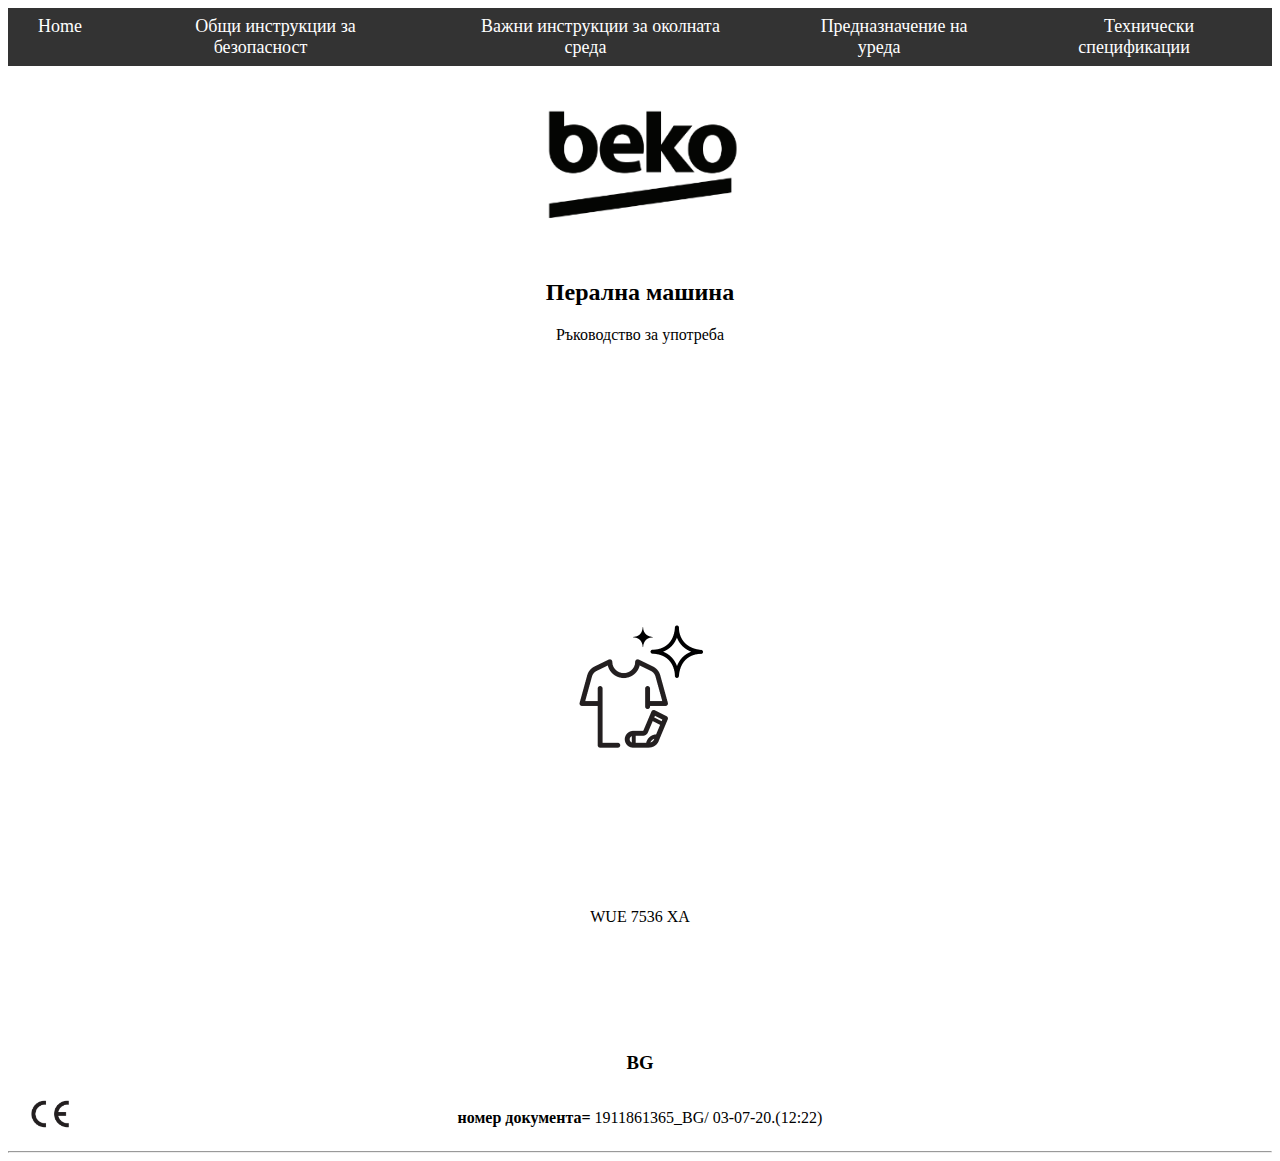
<file: index.html>
﻿<!DOCTYPE html>

<html lang="en" xmlns="http://www.w3.org/1999/xhtml">
<head>
    <meta charset="utf-8" />
    <title>Перална машина Beko</title>
    <link rel="stylesheet" href=" Proekt14.css" type="text/css" />
   
</head>
<body>
    <nav>
        <ul class="nav-menu" id="menu">
            <li><a href="index.html">Home</a></li>
            <li><a href="FirstPage.html">Общи инструкции за безопасност</a></li>
            <li><a href="SecondPage.html">Важни инструкции за околната среда</a></li>
            <li><a href="ThirdPage.html">Предназначение на уреда</a></li>
            <li><a href="ForthPage.html">Технически спецификации</a></li>
        </ul>
    </nav>
    <div id="HomePage">
        <img id="logoBeko" src="IMG/LogoBeko.png" width="260" />
        <h2>Перална машина</h2>
        <p>Ръководство за употреба</p>
        <img id="logoClothes" src="IMG/ClothesLogo.png" width="150" />
        <p>WUE 7536 XA</p>
        <h3>BG</h3>
        <div id="FirstPageFooter">
            <img id="CESymbol" src="IMG/CESymbol.png" width="50" />
            <p><strong>номер документа=</strong> 1911861365_BG/ 03-07-20.(12:22)</p>
        </div>
        <hr />
    </div>
</body>
</html>
</file>
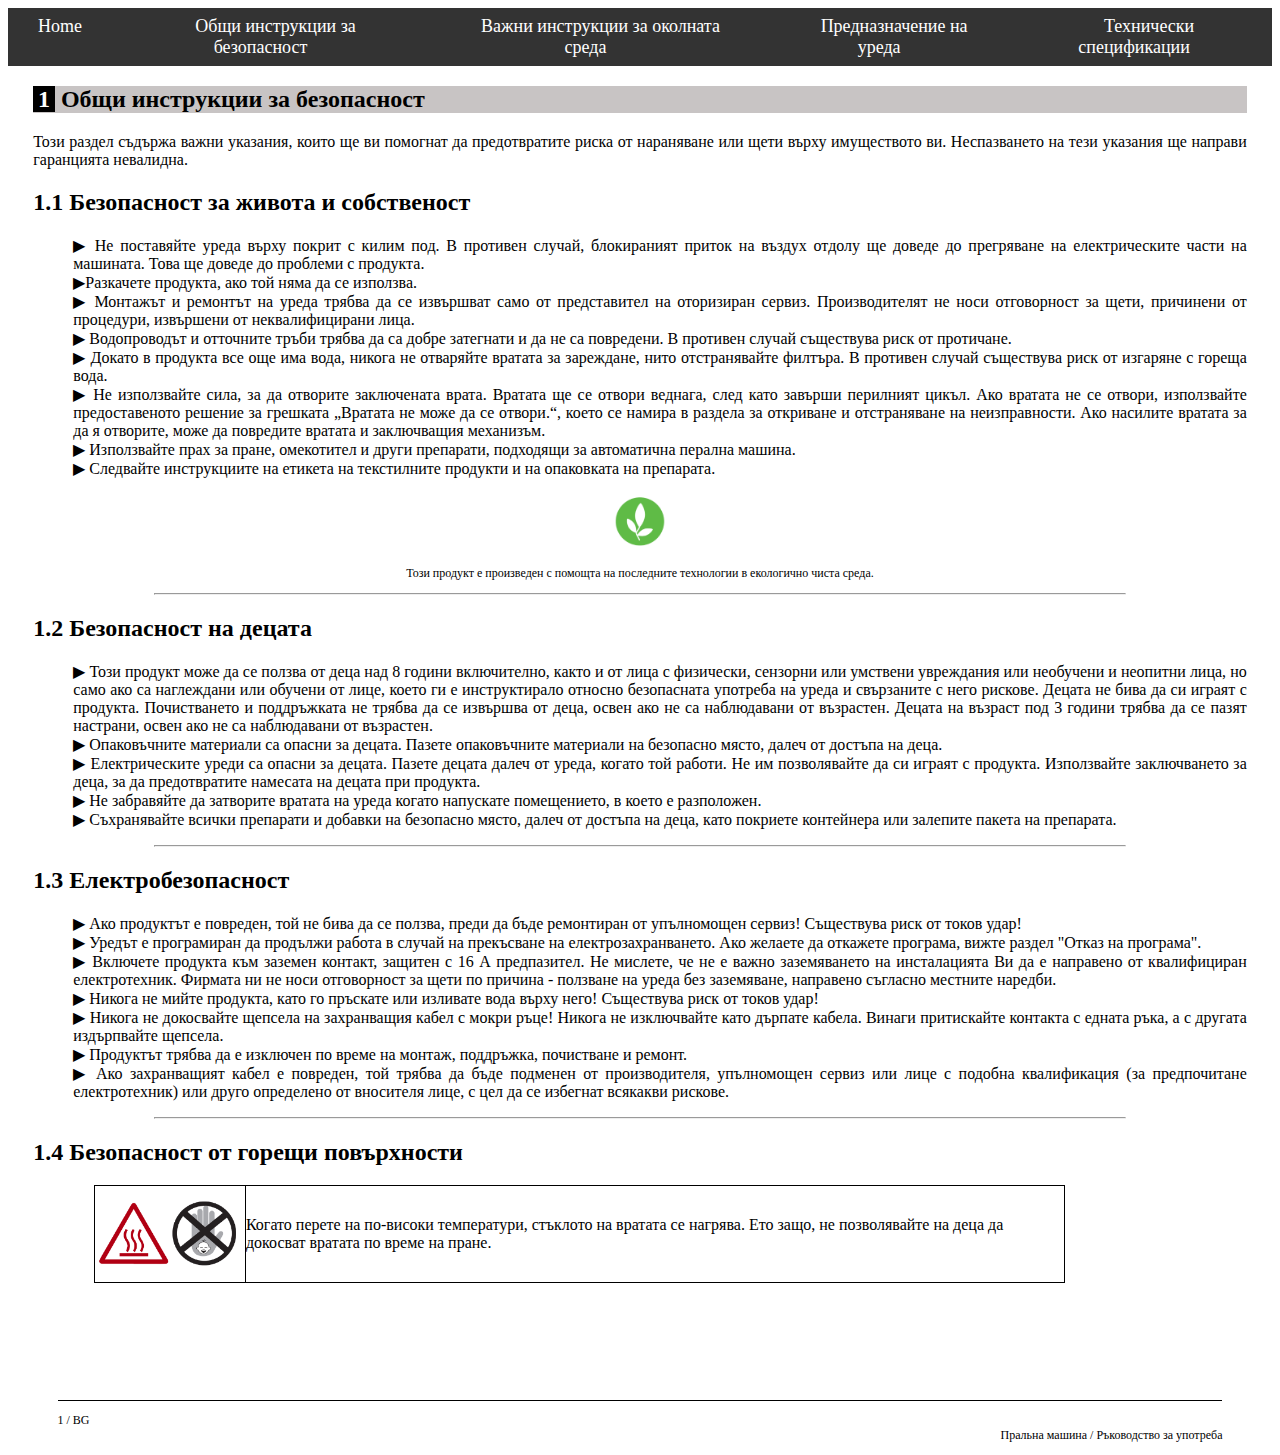
<file: FirstPage.html>
﻿<!DOCTYPE html>

<html lang="en" xmlns="http://www.w3.org/1999/xhtml">
<head>
    <meta charset="utf-8" />
    <title>Общи инструкции за безопасност</title>
    <link rel="stylesheet" href=" Proekt14.css" type="text/css" />
</head>
<body>
    <nav>
        <ul class="nav-menu" id="menu">
            <li><a href="index.html">Home</a></li>
            <li><a href="FirstPage.html">Общи инструкции за безопасност</a></li>
            <li><a href="SecondPage.html">Важни инструкции за околната среда</a></li>
            <li><a href="ThirdPage.html">Предназначение на уреда</a></li>
            <li><a href="ForthPage.html">Технически спецификации</a></li>
        </ul>
    </nav>
    <div class="SecoundPage">
        <h2 id="StartTitle"><span id="FirstTitle">1</span> Общи инструкции за безопасност</h2>
        <p>
            Този раздел съдържа важни указания, които ще ви
            помогнат да предотвратите риска от нараняване или
            щети върху имуществото ви. Неспазването на тези
            указания ще направи гаранцията невалидна.
        </p>
        <h2>1.1 Безопасност за живота и собственост</h2>
        <ul id="FirstUl" style="list-style-type:none">
            <li>
                Не поставяйте уреда върху покрит с килим под. В
                противен случай, блокираният приток на въздух отдолу
                ще доведе до прегряване на електрическите части на
                машината. Това ще доведе до проблеми с продукта.
            </li>
            <li>Разкачете продукта, ако той няма да се използва.</li>
            <li>
                Монтажът и ремонтът на уреда трябва да се извършват
                само от представител на оторизиран сервиз.
                Производителят не носи отговорност за щети, причинени
                от процедури, извършени от неквалифицирани лица.
            </li>
            <li>
                Водопроводът и отточните тръби трябва да са добре
                затегнати и да не са повредени. В противен случай
                съществува риск от протичане.
            </li>
            <li>
                Докато в продукта все още има вода, никога не отваряйте
                вратата за зареждане, нито отстранявайте филтъра. В
                противен случай съществува риск от изгаряне с гореща
                вода.
            </li>
            <li>
                Не използвайте сила, за да отворите заключената
                врата. Вратата ще се отвори веднага, след като завърши
                перилният цикъл. Ако вратата не се отвори, използвайте
                предоставеното решение за грешката „Вратата не може
                да се отвори.“, което се намира в раздела за откриване и
                отстраняване на неизправности. Ако насилите вратата за
                да я отворите, може да повредите вратата и заключващия
                механизъм.
            </li>
            <li>
                Използвайте прах за пране, омекотител и други
                препарати, подходящи за автоматична перална машина.
            </li>
            <li>
                Следвайте инструкциите на етикета на текстилните
                продукти и на опаковката на препарата.
            </li>
        </ul>
        <div id="SecoundPageFooter">
            <img id="LogoEco" src="IMG/EcoLogo.png" width="60" />
            <p>Този продукт е произведен с помощта на последните технологии в екологично чиста среда.</p>
            <hr />
        </div>

    </div>
    <div class="SecoundPage">
        <h2>1.2 Безопасност на децата</h2>
        <ul id="SecondUl" style="list-style-type:none">
            <li>
                Този продукт може да се ползва от деца над 8 години
                включително, както и от лица с физически, сензорни или
                умствени увреждания или необучени и неопитни лица,
                но само ако са наглеждани или обучени от лице, което ги
                е инструктирало относно безопасната употреба на уреда
                и свързаните с него рискове. Децата не бива да си играят
                с продукта. Почистването и поддръжката не трябва да
                се извършва от деца, освен ако не са наблюдавани от
                възрастен. Децата на възраст под 3 години трябва да
                се пазят настрани, освен ако не са наблюдавани от
                възрастен.
            </li>
            <li>
                Опаковъчните материали са опасни за децата. Пазете
                опаковъчните материали на безопасно място, далеч от
                достъпа на деца.
            </li>
            <li>
                Електрическите уреди са опасни за децата. Пазете децата
                далеч от уреда, когато той работи. Не им позволявайте
                да си играят с продукта. Използвайте заключването
                за деца, за да предотвратите намесата на децата при
                продукта.
            </li>
            <li>
                Не забравяйте да затворите вратата на уреда когато
                напускате помещението, в което е разположен.
            </li>
            <li>
                Съхранявайте всички препарати и добавки на безопасно
                място, далеч от достъпа на деца, като покриете
                контейнера или залепите пакета на препарата.
            </li>
        </ul>
        <hr />
    </div>
    <div class="SecoundPage">
        <h2>1.3 Електробезопасност </h2>
        <ul id="ThirdUl" style="list-style-type:none">
            <li>
                Ако продуктът е повреден, той не бива да се ползва,
                преди да бъде ремонтиран от упълномощен сервиз!
                Съществува риск от токов удар!
            </li>
            <li>
                Уредът е програмиран да продължи работа в случай на
                прекъсване на електрозахранването. Ако желаете да
                откажете програма, вижте раздел "Отказ на програма".
            </li>
            <li>
                Включете продукта към заземен контакт, защитен с 16 А
                предпазител. Не мислете, че не е важно заземяването
                на инсталацията Ви да е направено от квалифициран
                електротехник. Фирмата ни не носи отговорност за
                щети по причина - ползване на уреда без заземяване,
                направено съгласно местните наредби.
            </li>
            <li>
                Никога не мийте продукта, като го пръскате или изливате
                вода върху него! Съществува риск от токов удар!
            </li>
            <li>
                Никога не докосвайте щепсела на захранващия кабел с
                мокри ръце! Никога не изключвайте като дърпате кабела.
                Винаги притискайте контакта с едната ръка, а с другата
                издърпвайте щепсела.
            </li>
            <li>
                Продуктът трябва да е изключен по време на монтаж,
                поддръжка, почистване и ремонт.
            </li>
            <li>
                Ако захранващият кабел е повреден, той трябва да
                бъде подменен от производителя, упълномощен сервиз
                или лице с подобна квалификация (за предпочитане
                електротехник) или друго определено от вносителя лице,
                с цел да се избегнат всякакви рискове.
            </li>
        </ul>
        <hr />
    </div>
    <div class="SecoundPage" id="End">
        <h2>1.4 Безопасност от горещи повърхности</h2>
        <table>
            <tr>
                <td><img src="IMG/HotSign.png" width="150" /></td>
                <td>
                    <p>
                        Когато перете на по-високи
                        температури, стъклото на вратата се
                        нагрява. Ето защо, не позволявайте
                        на деца да докосват вратата по
                        време на пране.
                    </p>
                </td>
            </tr>
        </table>
        <div class="SecoundPage" id="EndSecond">
            <hr id="end" />
            <p>1 / BG <span id="SecoundPageFooter">Пральна машина / Ръководство за употреба</span></p>
        </div>
    </div>
</body>
</html>
</file>
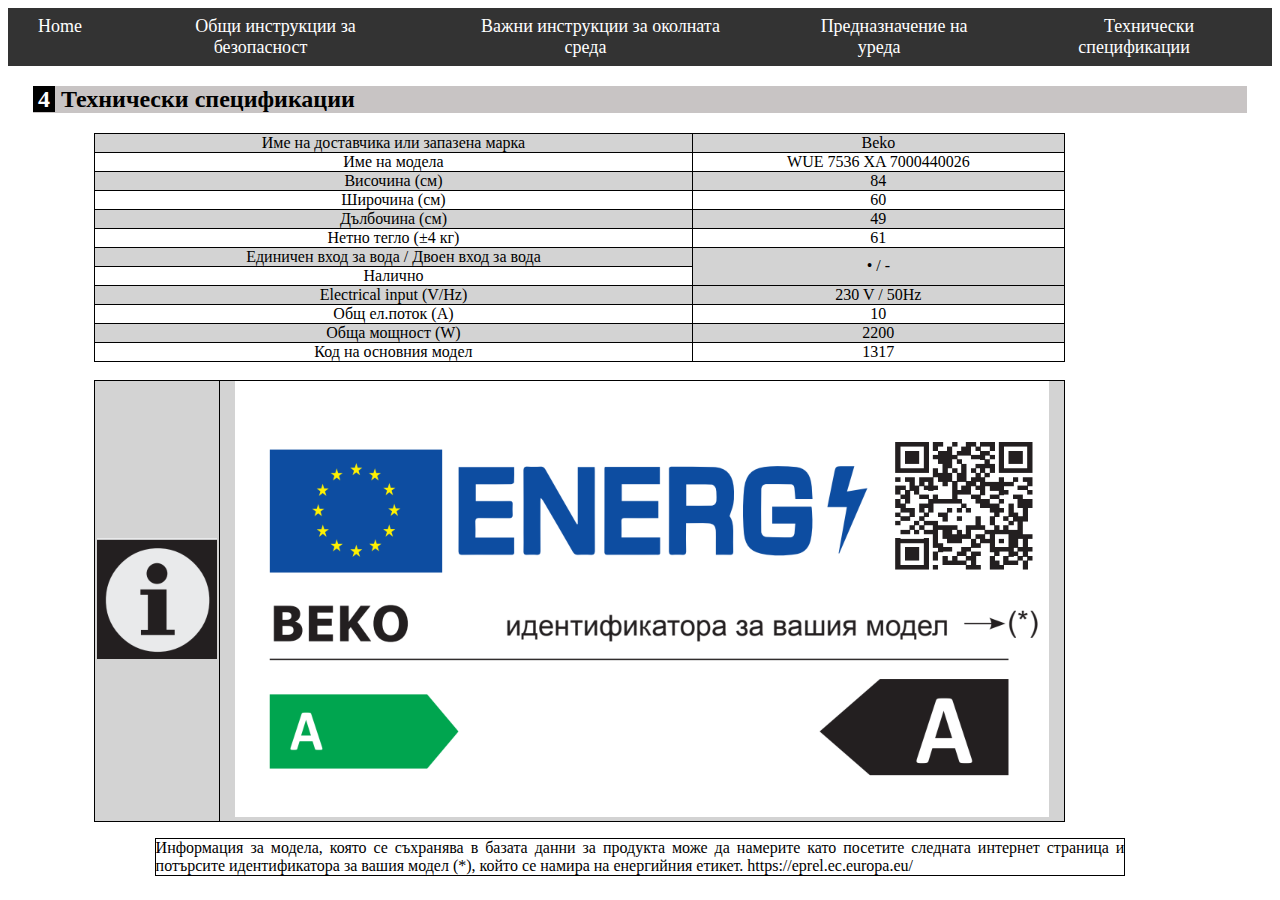
<file: ForthPage.html>
﻿<!DOCTYPE html>

<html lang="en" xmlns="http://www.w3.org/1999/xhtml">
<head>
    <meta charset="utf-8" />
    <title>Технически спецификации</title>
    <link rel="stylesheet" href=" Proekt14.css" type="text/css" />
</head>
<body>
    <nav>
        <ul class="nav-menu" id="menu">
            <li><a href="index.html">Home</a></li>
            <li><a href="FirstPage.html">Общи инструкции за безопасност</a></li>
            <li><a href="SecondPage.html">Важни инструкции за околната среда</a></li>
            <li><a href="ThirdPage.html">Предназначение на уреда</a></li>
            <li><a href="ForthPage.html">Технически спецификации</a></li>
        </ul>
    </nav>
    <div class="FifthPage">
        <h2 id="StartTitle"><span id="FirstTitle">4</span> Технически спецификации</h2>
        <table>
            <tr>
                <td>
                    Име на доставчика или запазена марка
                </td>
                <td>
                    Beko
                </td>
            </tr>
            <tr>
                <td>
                    Име на модела
                </td>
                <td>
                    WUE 7536 XA
                    7000440026
                </td>
            </tr>
            <tr>
                <td>
                    Височина (см)
                </td>
                <td>
                    84
                </td>
            </tr>
            <tr>
                <td>
                    Широчина (см)
                </td>
                <td>
                    60
                </td>
            </tr>
            <tr>
                <td>
                    Дълбочина (см)
                </td>
                <td>
                    49
                </td>
            </tr>
            <tr>
                <td>
                    Нетно тегло (±4 кг)
                </td>
                <td>
                    61
                </td>
            </tr>
            <tr>
                <td>
                    Единичен вход за вода / Двоен вход за вода
                </td>
                <td rowspan="2">
                    • / -
                </td>
            </tr>
            <tr>
                <td>
                    Налично
                </td>
            </tr>
            <tr>
                <td>
                    Electrical input (V/Hz)
                </td>
                <td>
                    230 V / 50Hz
                </td>
            </tr>
            <tr>
                <td>
                    Общ ел.поток (A)
                </td>
                <td>
                    10
                </td>
            </tr>
            <tr>
                <td>
                    Обща мощност (W)
                </td>
                <td>
                    2200
                </td>
            </tr>
            <tr>
                <td>
                    Код на основния модел
                </td>
                <td>
                    1317
                </td>
            </tr>
        </table>
        <br />
        <table>
            <tr>
                <td>
                    <img src="IMG/InfoLogo.png" />
                </td>
                <td>
                    <img src="IMG/EUSign.png" />
                </td>
            </tr>
        </table>
        <p id="BelowTheTable">
            Информация за модела, която се съхранява в базата данни за продукта
            може да намерите като посетите следната интернет страница и потърсите
            идентификатора за вашия модел (*), който се намира на енергийния
            етикет. https://eprel.ec.europa.eu/
        </p>
    </div>
</body>
</html>
</file>
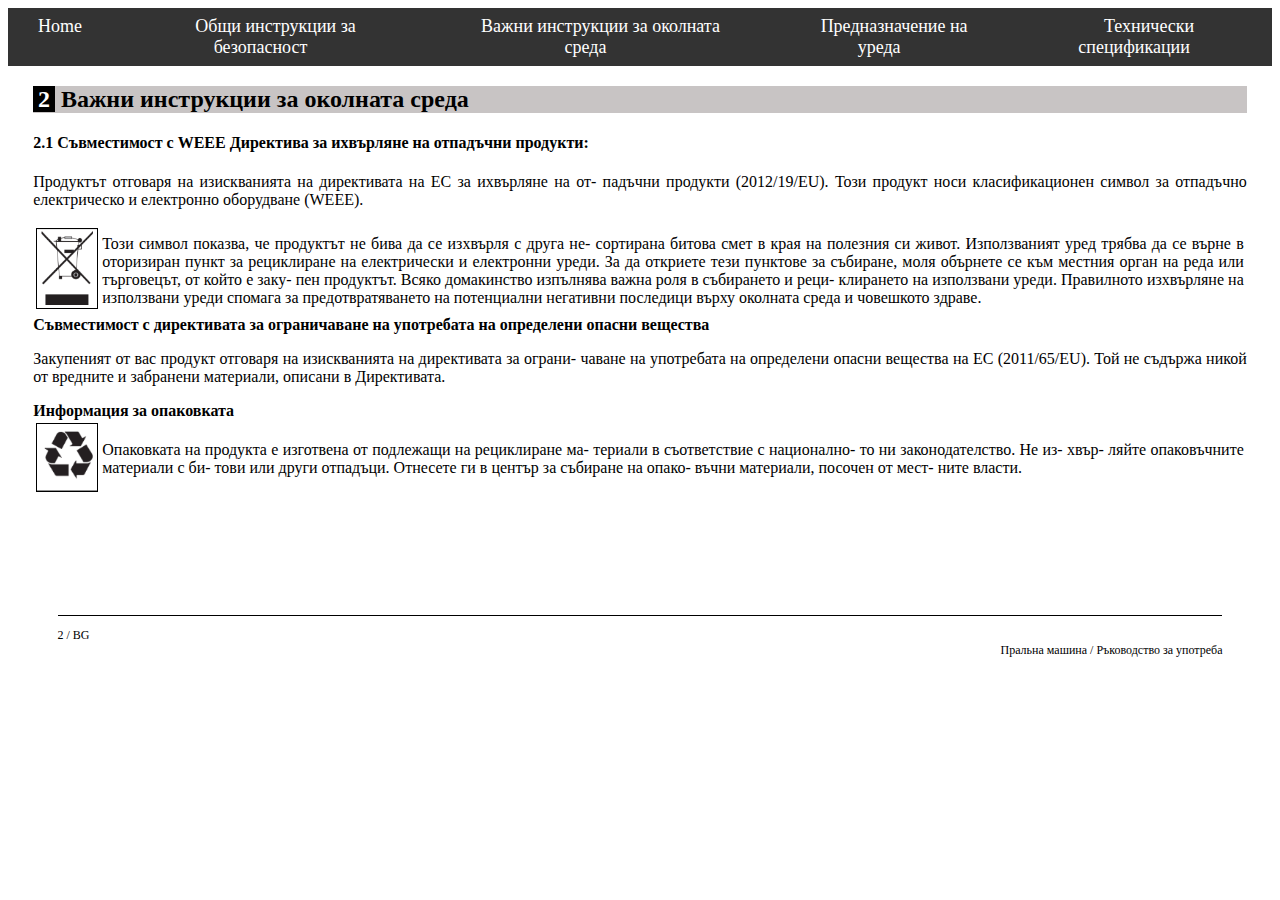
<file: SecondPage.html>
﻿<!DOCTYPE html>

<html lang="en" xmlns="http://www.w3.org/1999/xhtml">
<head>
    <meta charset="utf-8" />
    <title>Важни инструкции за околната среда</title>
    <link rel="stylesheet" href=" Proekt14.css" type="text/css" />
</head>
<body>
    <nav>
        <ul class="nav-menu" id="menu">
            <li><a href="index.html">Home</a></li>
            <li><a href="FirstPage.html">Общи инструкции за безопасност</a></li>
            <li><a href="SecondPage.html">Важни инструкции за околната среда</a></li>
            <li><a href="ThirdPage.html">Предназначение на уреда</a></li>
            <li><a href="ForthPage.html">Технически спецификации</a></li>
        </ul>
    </nav>
    <div class="ThirdPage">
        <h2 id="StartTitle"><span id="FirstTitle">2</span> Важни инструкции за околната среда</h2>
        <h4>2.1 Съвместимост с WEEE Директива за ихвърляне на отпадъчни продукти:</h4>
        <p>
            Продуктът отговаря на изискванията на директивата на ЕС за ихвърляне на от-
            падъчни продукти (2012/19/EU). Този продукт носи класификационен символ за
            отпадъчно електрическо и електронно оборудване (WEEE).
        </p>
        <table>
            <tr>
                <td><img id="BinLogo" src="IMG/BinLogo.png" width="60" /></td>
                <td>
                    Този символ показва, че продуктът не бива да се изхвърля с друга не-
                    сортирана битова смет в края на полезния си живот. Използваният уред

                    трябва да се върне в оторизиран пункт за рециклиране на електрически
                    и електронни уреди. За да откриете тези пунктове за събиране, моля

                    обърнете се към местния орган на реда или търговецът, от който е заку-
                    пен продуктът. Всяко домакинство изпълнява важна роля в събирането и реци-
                    клирането на използвани уреди. Правилното изхвърляне на използвани уреди

                    спомага за предотвратяването на потенциални негативни последици върху
                    околната среда и човешкото здраве.
                </td>
            </tr>
        </table>
        <strong>Съвместимост с директивата за ограничаване на употребата на определени опасни вещества</strong>
        <p>
            Закупеният от вас продукт отговаря на изискванията на директивата за ограни-
            чаване на употребата на определени опасни вещества на ЕС (2011/65/EU). Той

            не съдържа никой от вредните и забранени материали, описани в Директивата.
        </p>
        <strong>Информация за опаковката</strong>
        <table>
            <tr>
                <td><img id="ResicleLogo" src="IMG/Resicle.png" width="60" /></td>
                <td>
                    Опаковката на продукта е изготвена от подлежащи на рециклиране ма-
                    териали в съответствие с национално- то ни законодателство. Не из-
                    хвър- ляйте опаковъчните материали с би- тови или други отпадъци.

                    Отнесете ги в център за събиране на опако- въчни материали, посочен
                    от мест- ните власти.
                </td>
            </tr>
        </table>
        <div class="ThirdPage" id="EndThird">
            <hr id="EndLine" />
            <p>2 / BG <span id="ThirdPageFooter">Пральна машина / Ръководство за употреба</span></p>
        </div>
    </div>
</body>
</html>
</file>
<file: Proekt14.css>
﻿nav {
    background-color: #333;
    padding: 0.5em 0;
}

h3 {
    margin-top: 10%;
}

.nav-menu {
    list-style: none;
    display: flex;
    justify-content: center;
    margin: 0;
    padding: 0;
}

    .nav-menu li {
        margin: 0 15px;
        text-align:center;
    }

    .nav-menu a {
        text-decoration: none;
        color: white;
        font-size: 18px;
        padding: 10px 15px;
        transition: background-color 0.3s, color 0.3s;
    }

        .nav-menu a:hover {
            background-color: #555;
            color: #ffcc00;
            border-radius: 5px;
        }

#logoClothes {
    margin-top: 20%;
    margin-bottom: 10%;
}

#FirstPageFooter {
    display: inline-flex;
}

#CESymbol {
    position: absolute;
    left: 2%;
}

#FirstTitle {
    color: white;
    background-color: black;
    padding-left: 0.4%;
    padding-right: 0.4%;
}

#HomePage {
    text-align: center;
}

#StartTitle {
    background-color: #c8c4c4;
}

#FirstTitle {
    color: white;
    background-color: black;
    padding-left: 0.4%;
    padding-right: 0.4%;
}

#FirstUl li::before {
    content: "\25B6"
}

#SecondUl li::before {
    content: "\25B6"
}

#ThirdUl li::before {
    content: "\25B6"
}

.SecoundPage > hr {
    width: 80%;
}

.SecoundPage {
    margin-left: 2%;
    margin-right: 2%;
    text-align: justify;
}

.ThirdPage {
    margin-left: 2%;
    margin-right: 2%;
    text-align: justify;
}
.ForthPage {
    margin-left: 2%;
    margin-right: 2%;
    text-align: justify;
}
.FifthPage {
    margin-left: 2%;
    margin-right: 2%;
    text-align: justify;
}
.FifthPage table td {
    border: solid black 1px;
    padding: 0;
    text-align: center;
}
.FifthPage tr:nth-child(odd){
    background-color:lightgrey;
}
.FifthPage table {
    border-collapse: collapse;
    width: 80%;
    margin-left: 5%;
}
.SecoundPage table td {
    border: solid black 1px;
    padding: 0;
    text-align: start;
}

.SecoundPage table {
    border-collapse: collapse;
    width: 80%;
    margin-left: 5%;
}

div#SecoundPageFooter {
    text-align: center;
    font-size: 12px;
}

    div#SecoundPageFooter > hr {
        width: 80%;
    }


    div#SecoundPageFooter p:last-child {
        text-align: start;
    }

span#SecoundPageFooter {
    display: flex;
    flex-direction: row-reverse;
}
span#ThirdPageFooter {
    display: flex;
    flex-direction: row-reverse;
}
#end {
    width: 100%;
    border: none;
    height: 1px;
    background-color: black;
    margin-top: 10%;
}
#EndLine {
    width: 100%;
    border: none;
    height: 1px;
    background-color: black;
    margin-top: 10%;
}
#EndLine4 {
    width: 100%;
    border: none;
    height: 1px;
    background-color: black;
    margin-top: 10%;
}

#EndSecond {
    font-size: 12px;
}
#EndThird {
    font-size: 12px;
}
#EndForth{
    font-size:12px;
}
#BinLogo{
    border:solid Black 1px;
}
#ResicleLogo {
    border: solid Black 1px;
}
#BelowTheTable
{
    border:solid black 1px;
    margin-left:10%;
    margin-right:10%;
}
</file>
